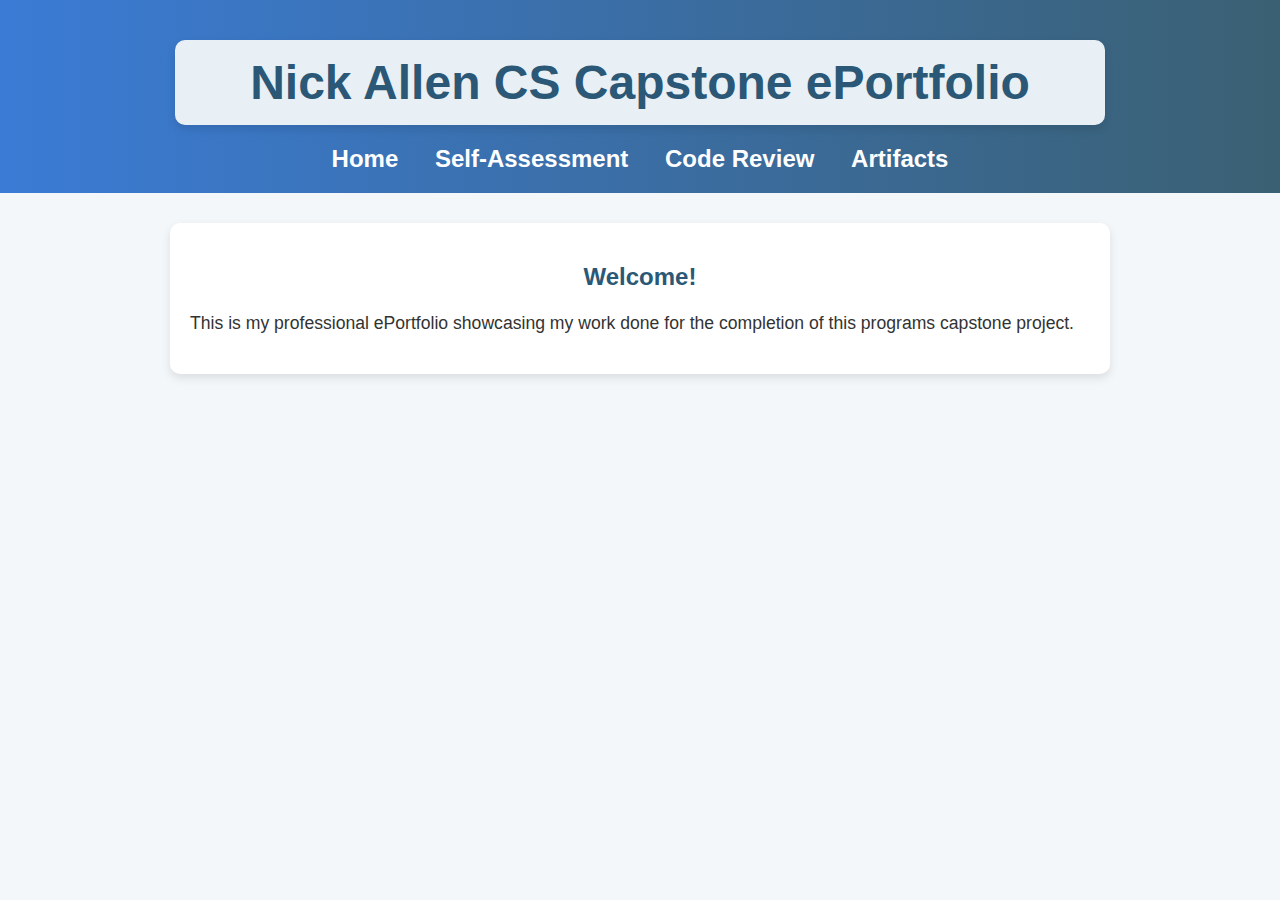
<file: index.html>
<!DOCTYPE html>
<html lang="en">
<head>
    <meta charset="UTF-8">
    <meta name="viewport" content="width=device-width, initial-scale=1.0">
    <title>Nick Allen CS Capstone ePortfolio</title>
    <link rel="stylesheet" href="styles.css"> <!-- Link to CSS file -->
</head>
<body>
    <header>
        <h1>Nick Allen CS Capstone ePortfolio</h1>
        <nav>
            <a href="index.html">Home</a>
            <a href="self-assessment.html">Self-Assessment</a>
            <a href="code-review.html">Code Review</a>
            <a href="artifacts.html">Artifacts</a>
        </nav>
    </header>
    <section>
        <h2>Welcome!</h2>
        <p>This is my professional ePortfolio showcasing my work done for the completion of this programs capstone project.</p>
    </section>
</body>
</html>
</file>
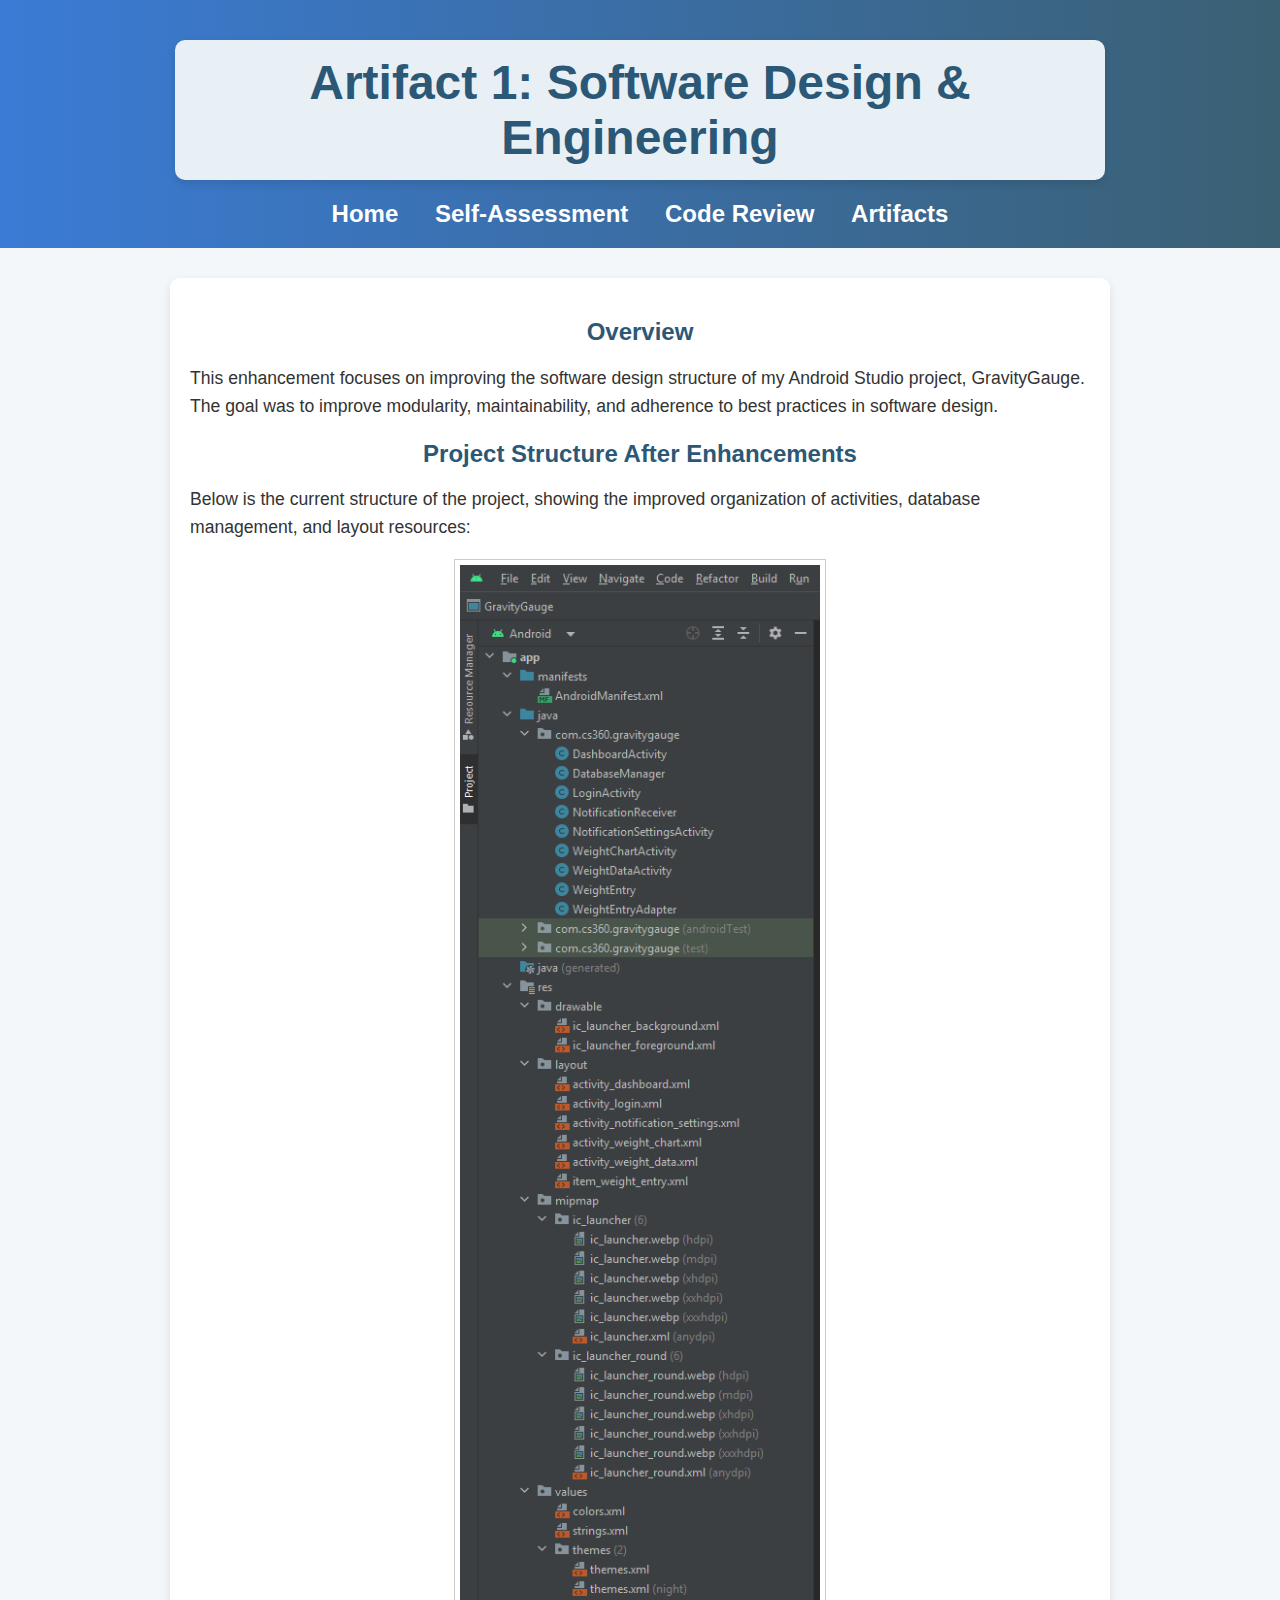
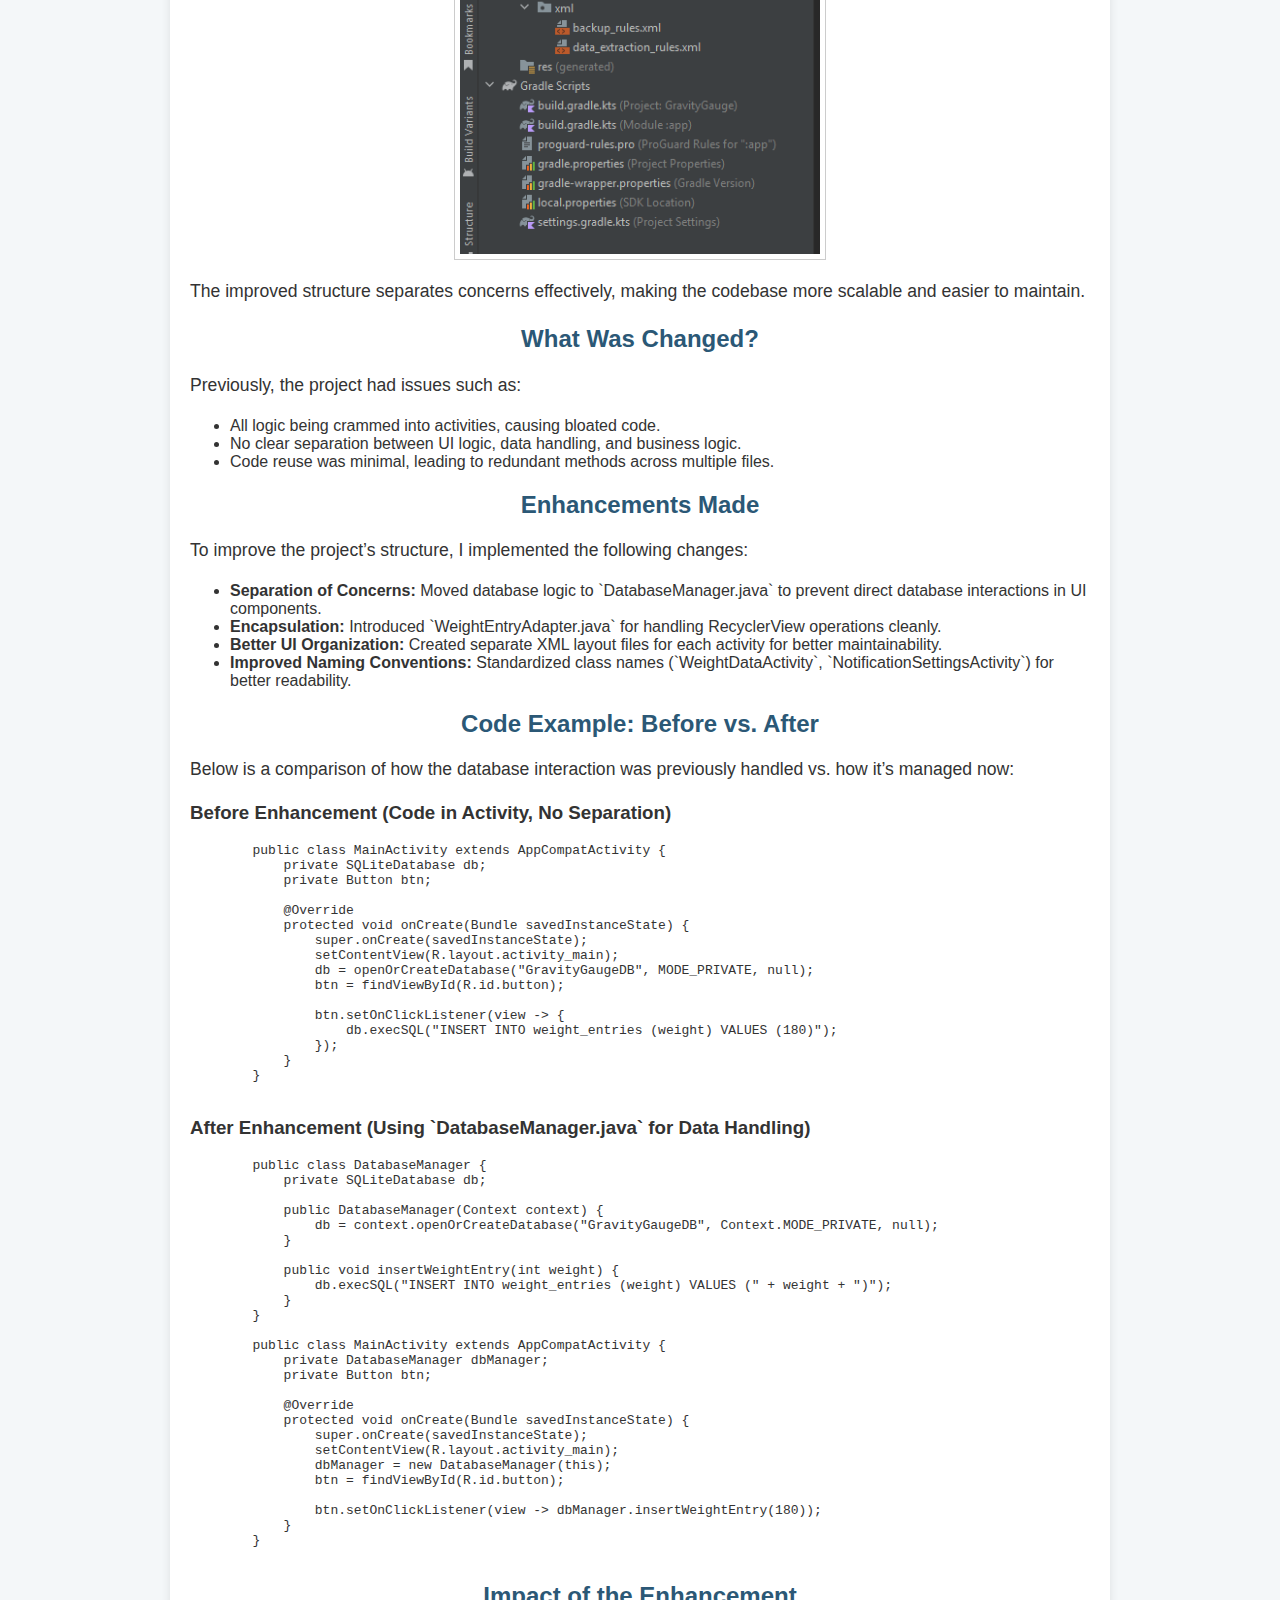
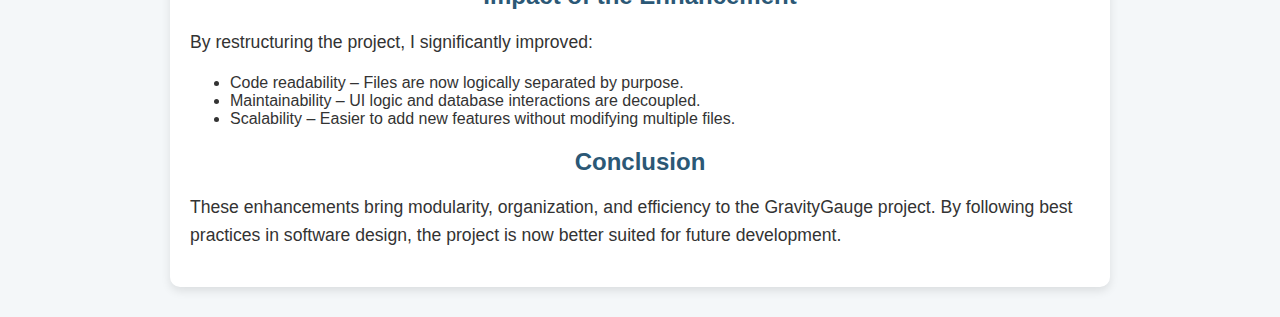
<file: artifact1.html>
<!DOCTYPE html>
<html lang="en">
<head>
    <meta charset="UTF-8">
    <meta name="viewport" content="width=device-width, initial-scale=1.0">
    <title>Artifact 1 - Software Design</title>
    <link rel="stylesheet" href="styles.css">
</head>
<body>
    <header>
        <h1>Artifact 1: Software Design & Engineering</h1>
        <nav>
            <a href="index.html">Home</a>
            <a href="self-assessment.html">Self-Assessment</a>
            <a href="code-review.html">Code Review</a>
            <a href="artifacts.html">Artifacts</a>
        </nav>
    </header>
    <section>
        <h2>Overview</h2>
        <p>
            This enhancement focuses on improving the software design structure of my Android Studio project, 
            GravityGauge. The goal was to improve modularity, maintainability, and adherence to best practices 
            in software design.
        </p>

        <h2>Project Structure After Enhancements</h2>
        <p>
            Below is the current structure of the project, showing the improved organization of activities, database management, 
            and layout resources:
        </p>
        <img src="artifact1structure.png" alt="Updated Project Structure" style="width:40%; max-width:600px; display:block; margin:auto; border:1px solid #ccc; padding: 5px;">
        <p>
            The improved structure separates concerns effectively, making the codebase more scalable and easier to maintain.
        </p>

        <h2>What Was Changed?</h2>
        <p>Previously, the project had issues such as:</p>
        <ul>
            <li>All logic being crammed into activities, causing bloated code.</li>
            <li>No clear separation between UI logic, data handling, and business logic.</li>
            <li>Code reuse was minimal, leading to redundant methods across multiple files.</li>
        </ul>

        <h2>Enhancements Made</h2>
        <p>To improve the project’s structure, I implemented the following changes:</p>
        <ul>
            <li><strong>Separation of Concerns:</strong> Moved database logic to `DatabaseManager.java` to prevent direct database interactions in UI components.</li>
            <li><strong>Encapsulation:</strong> Introduced `WeightEntryAdapter.java` for handling RecyclerView operations cleanly.</li>
            <li><strong>Better UI Organization:</strong> Created separate XML layout files for each activity for better maintainability.</li>
            <li><strong>Improved Naming Conventions:</strong> Standardized class names (`WeightDataActivity`, `NotificationSettingsActivity`) for better readability.</li>
        </ul>

        <h2>Code Example: Before vs. After</h2>
        <p>
            Below is a comparison of how the database interaction was previously handled vs. how it’s managed now:
        </p>

        <h3>Before Enhancement (Code in Activity, No Separation)</h3>
        <pre>
        public class MainActivity extends AppCompatActivity {
            private SQLiteDatabase db;
            private Button btn;

            @Override
            protected void onCreate(Bundle savedInstanceState) {
                super.onCreate(savedInstanceState);
                setContentView(R.layout.activity_main);
                db = openOrCreateDatabase("GravityGaugeDB", MODE_PRIVATE, null);
                btn = findViewById(R.id.button);
                
                btn.setOnClickListener(view -> {
                    db.execSQL("INSERT INTO weight_entries (weight) VALUES (180)");
                });
            }
        }
        </pre>

        <h3>After Enhancement (Using `DatabaseManager.java` for Data Handling)</h3>
        <pre>
        public class DatabaseManager {
            private SQLiteDatabase db;

            public DatabaseManager(Context context) {
                db = context.openOrCreateDatabase("GravityGaugeDB", Context.MODE_PRIVATE, null);
            }

            public void insertWeightEntry(int weight) {
                db.execSQL("INSERT INTO weight_entries (weight) VALUES (" + weight + ")");
            }
        }

        public class MainActivity extends AppCompatActivity {
            private DatabaseManager dbManager;
            private Button btn;

            @Override
            protected void onCreate(Bundle savedInstanceState) {
                super.onCreate(savedInstanceState);
                setContentView(R.layout.activity_main);
                dbManager = new DatabaseManager(this);
                btn = findViewById(R.id.button);
                
                btn.setOnClickListener(view -> dbManager.insertWeightEntry(180));
            }
        }
        </pre>

        <h2>Impact of the Enhancement</h2>
        <p>
            By restructuring the project, I significantly improved:
        </p>
        <ul>
            <li>Code readability – Files are now logically separated by purpose.</li>
            <li>Maintainability – UI logic and database interactions are decoupled.</li>
            <li>Scalability – Easier to add new features without modifying multiple files.</li>
        </ul>

        <h2>Conclusion</h2>
        <p>
            These enhancements bring modularity, organization, and efficiency to the GravityGauge project. 
            By following best practices in software design, the project is now better suited for future development.
        </p>
    </section>
</body>
</html>
</file>
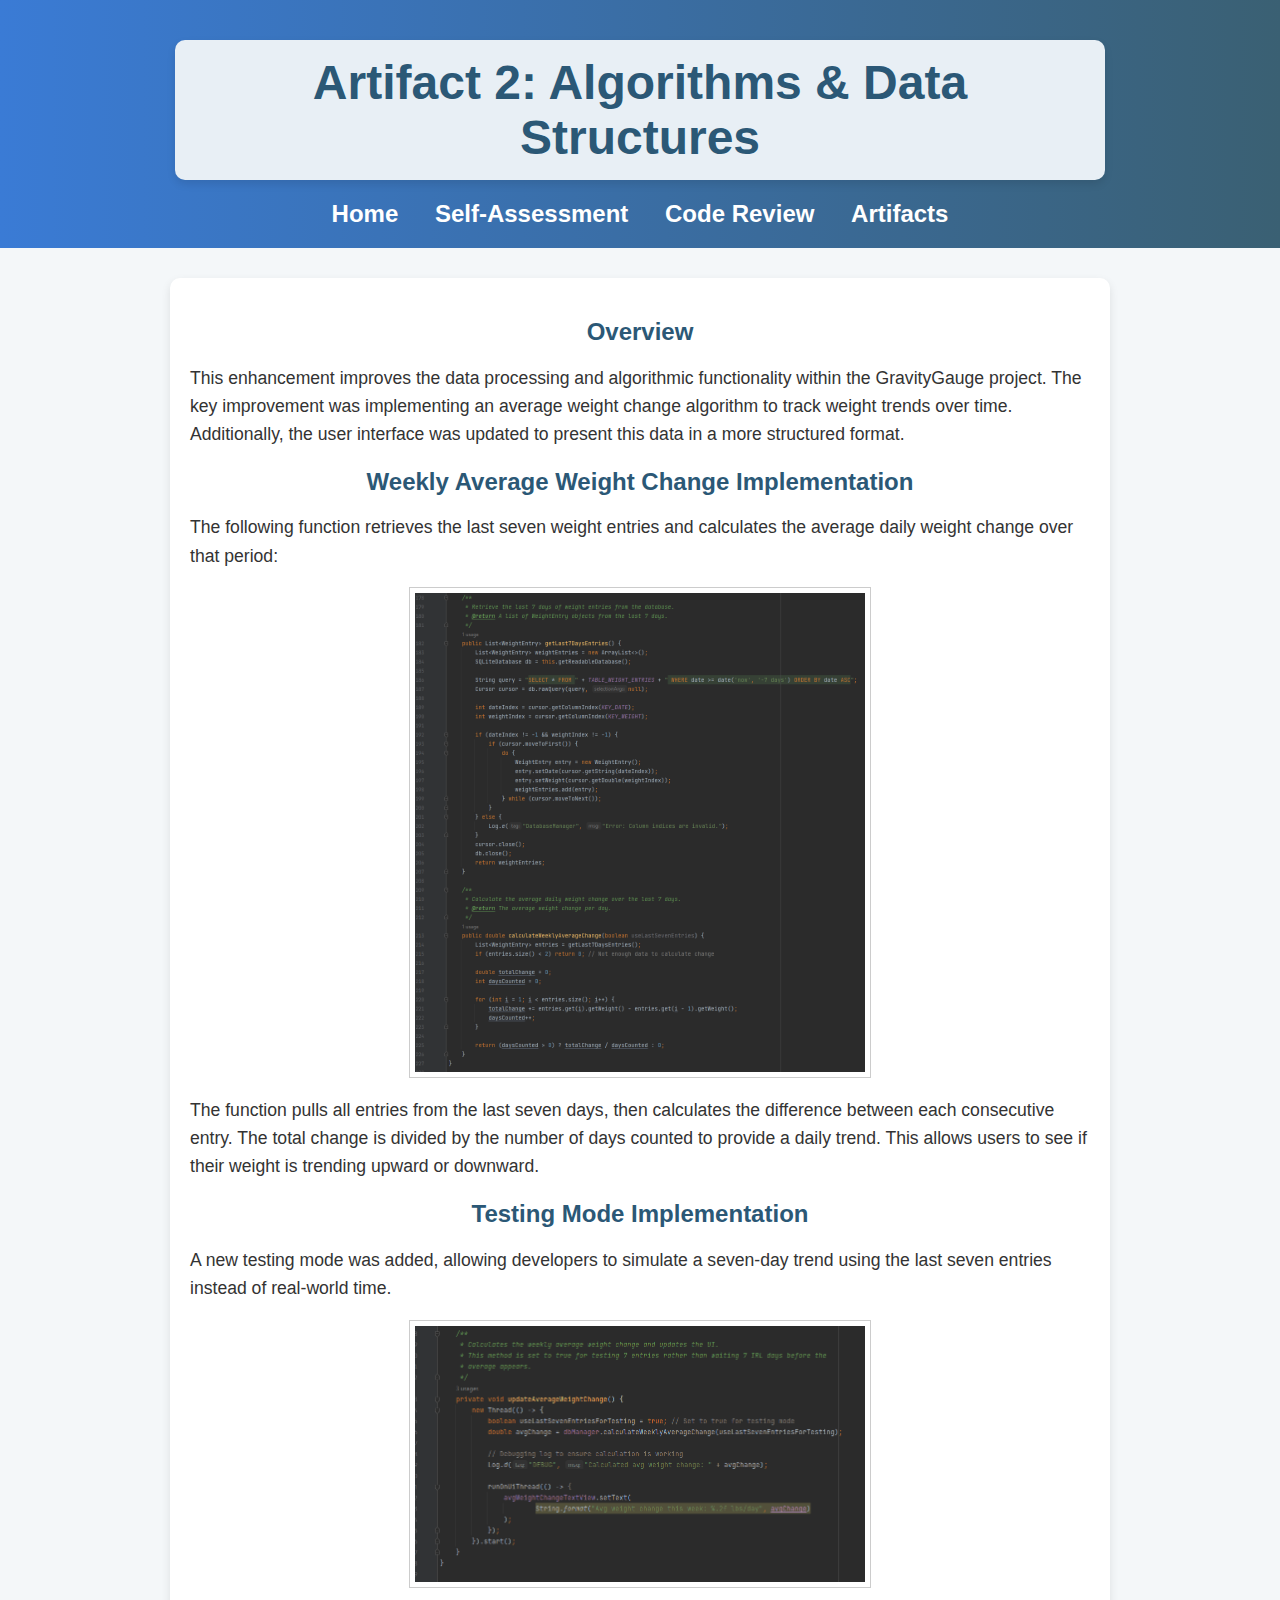
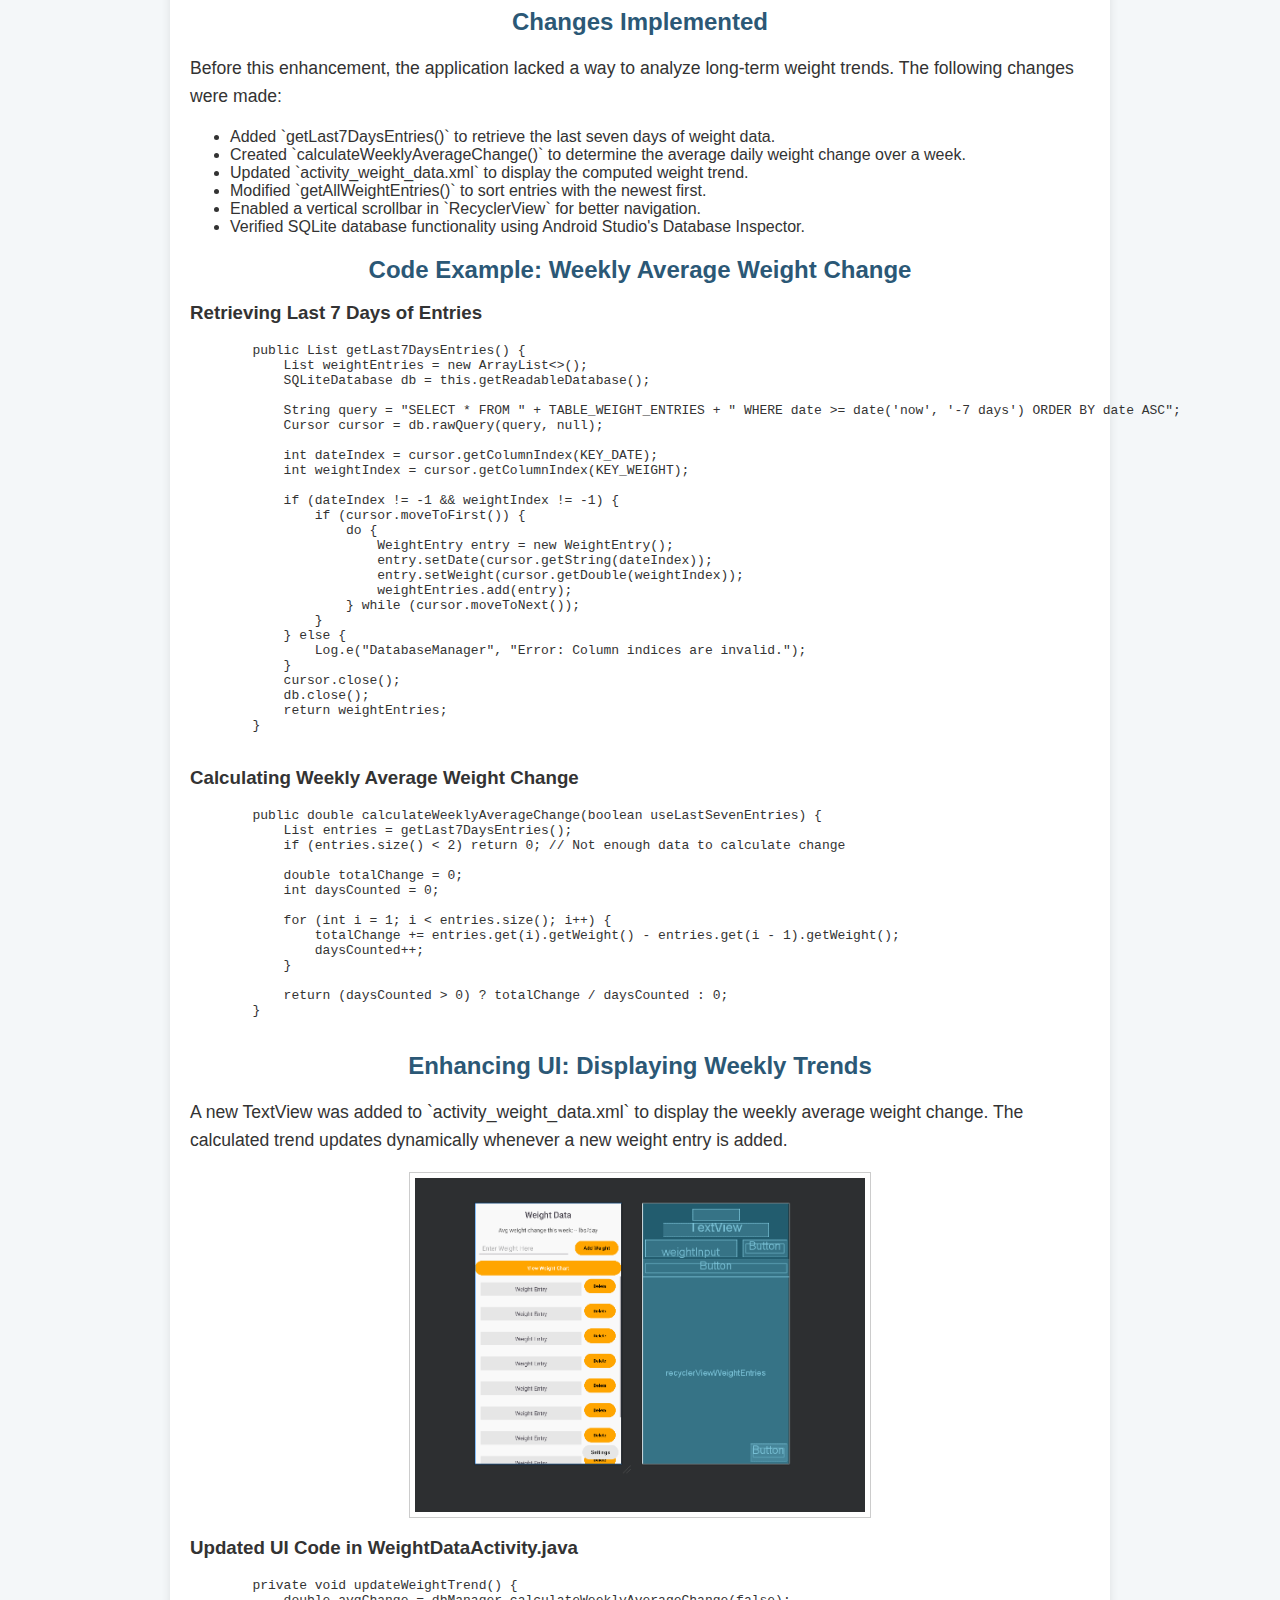
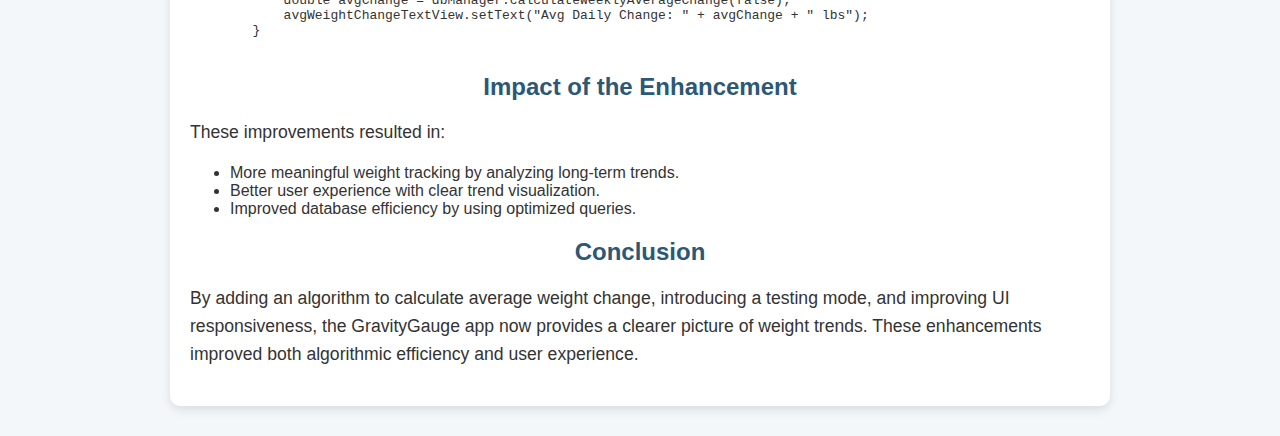
<file: artifact2.html>
<!DOCTYPE html>
<html lang="en">
<head>
    <meta charset="UTF-8">
    <meta name="viewport" content="width=device-width, initial-scale=1.0">
    <title>Artifact 2 - Algorithms & Data Structures</title>
    <link rel="stylesheet" href="styles.css">
</head>
<body>
    <header>
        <h1>Artifact 2: Algorithms & Data Structures</h1>
        <nav>
            <a href="index.html">Home</a>
            <a href="self-assessment.html">Self-Assessment</a>
            <a href="code-review.html">Code Review</a>
            <a href="artifacts.html">Artifacts</a>
        </nav>
    </header>
    <section>
        <h2>Overview</h2>
        <p>
            This enhancement improves the data processing and algorithmic functionality within the GravityGauge project. 
            The key improvement was implementing an average weight change algorithm to track weight trends over time. Additionally, 
            the user interface was updated to present this data in a more structured format.
        </p>

        <h2>Weekly Average Weight Change Implementation</h2>
        <p>The following function retrieves the last seven weight entries and calculates the average daily weight change over that period:</p>
        <img src="artifact2.png" alt="Weekly Average Weight Change Algorithm" style="width:50%; max-width:600px; display:block; margin:auto; border:1px solid #ccc; padding: 5px;">

        <p>
            The function pulls all entries from the last seven days, then calculates the difference between each consecutive entry. 
            The total change is divided by the number of days counted to provide a daily trend. This allows users to see if their 
            weight is trending upward or downward.
        </p>

        <h2>Testing Mode Implementation</h2>
        <p>
            A new testing mode was added, allowing developers to simulate a seven-day trend using the last seven entries instead of real-world time.
        </p>
        <img src="testingmode.png" alt="Testing Mode Implementation" style="width:50%; max-width:600px; display:block; margin:auto; border:1px solid #ccc; padding: 5px;">

        <h2>Changes Implemented</h2>
        <p>Before this enhancement, the application lacked a way to analyze long-term weight trends. The following changes were made:</p>
        <ul>
            <li>Added `getLast7DaysEntries()` to retrieve the last seven days of weight data.</li>
            <li>Created `calculateWeeklyAverageChange()` to determine the average daily weight change over a week.</li>
            <li>Updated `activity_weight_data.xml` to display the computed weight trend.</li>
            <li>Modified `getAllWeightEntries()` to sort entries with the newest first.</li>
            <li>Enabled a vertical scrollbar in `RecyclerView` for better navigation.</li>
            <li>Verified SQLite database functionality using Android Studio's Database Inspector.</li>
        </ul>

        <h2>Code Example: Weekly Average Weight Change</h2>

        <h3>Retrieving Last 7 Days of Entries</h3>
        <pre>
        public List<WeightEntry> getLast7DaysEntries() {
            List<WeightEntry> weightEntries = new ArrayList<>();
            SQLiteDatabase db = this.getReadableDatabase();

            String query = "SELECT * FROM " + TABLE_WEIGHT_ENTRIES + " WHERE date >= date('now', '-7 days') ORDER BY date ASC";
            Cursor cursor = db.rawQuery(query, null);

            int dateIndex = cursor.getColumnIndex(KEY_DATE);
            int weightIndex = cursor.getColumnIndex(KEY_WEIGHT);

            if (dateIndex != -1 && weightIndex != -1) {
                if (cursor.moveToFirst()) {
                    do {
                        WeightEntry entry = new WeightEntry();
                        entry.setDate(cursor.getString(dateIndex));
                        entry.setWeight(cursor.getDouble(weightIndex));
                        weightEntries.add(entry);
                    } while (cursor.moveToNext());
                }
            } else {
                Log.e("DatabaseManager", "Error: Column indices are invalid.");
            }
            cursor.close();
            db.close();
            return weightEntries;
        }
        </pre>

        <h3>Calculating Weekly Average Weight Change</h3>
        <pre>
        public double calculateWeeklyAverageChange(boolean useLastSevenEntries) {
            List<WeightEntry> entries = getLast7DaysEntries();
            if (entries.size() < 2) return 0; // Not enough data to calculate change

            double totalChange = 0;
            int daysCounted = 0;

            for (int i = 1; i < entries.size(); i++) {
                totalChange += entries.get(i).getWeight() - entries.get(i - 1).getWeight();
                daysCounted++;
            }

            return (daysCounted > 0) ? totalChange / daysCounted : 0;
        }
        </pre>

        <h2>Enhancing UI: Displaying Weekly Trends</h2>
        <p>
            A new TextView was added to `activity_weight_data.xml` to display the weekly average weight change.
            The calculated trend updates dynamically whenever a new weight entry is added.
        </p>
        <img src="activityweightdata.png" alt="Updated XML Layout for Weight Data Screen" style="width:50%; max-width:600px; display:block; margin:auto; border:1px solid #ccc; padding: 5px;">

        <h3>Updated UI Code in WeightDataActivity.java</h3>
        <pre>
        private void updateWeightTrend() {
            double avgChange = dbManager.calculateWeeklyAverageChange(false);
            avgWeightChangeTextView.setText("Avg Daily Change: " + avgChange + " lbs");
        }
        </pre>

        <h2>Impact of the Enhancement</h2>
        <p>
            These improvements resulted in:
        </p>
        <ul>
            <li>More meaningful weight tracking by analyzing long-term trends.</li>
            <li>Better user experience with clear trend visualization.</li>
            <li>Improved database efficiency by using optimized queries.</li>
        </ul>

        <h2>Conclusion</h2>
        <p>
            By adding an algorithm to calculate average weight change, introducing a testing mode, and improving UI responsiveness, 
            the GravityGauge app now provides a clearer picture of weight trends. These enhancements improved both algorithmic efficiency 
            and user experience.
        </p>
    </section>
</body>
</html>
</file>
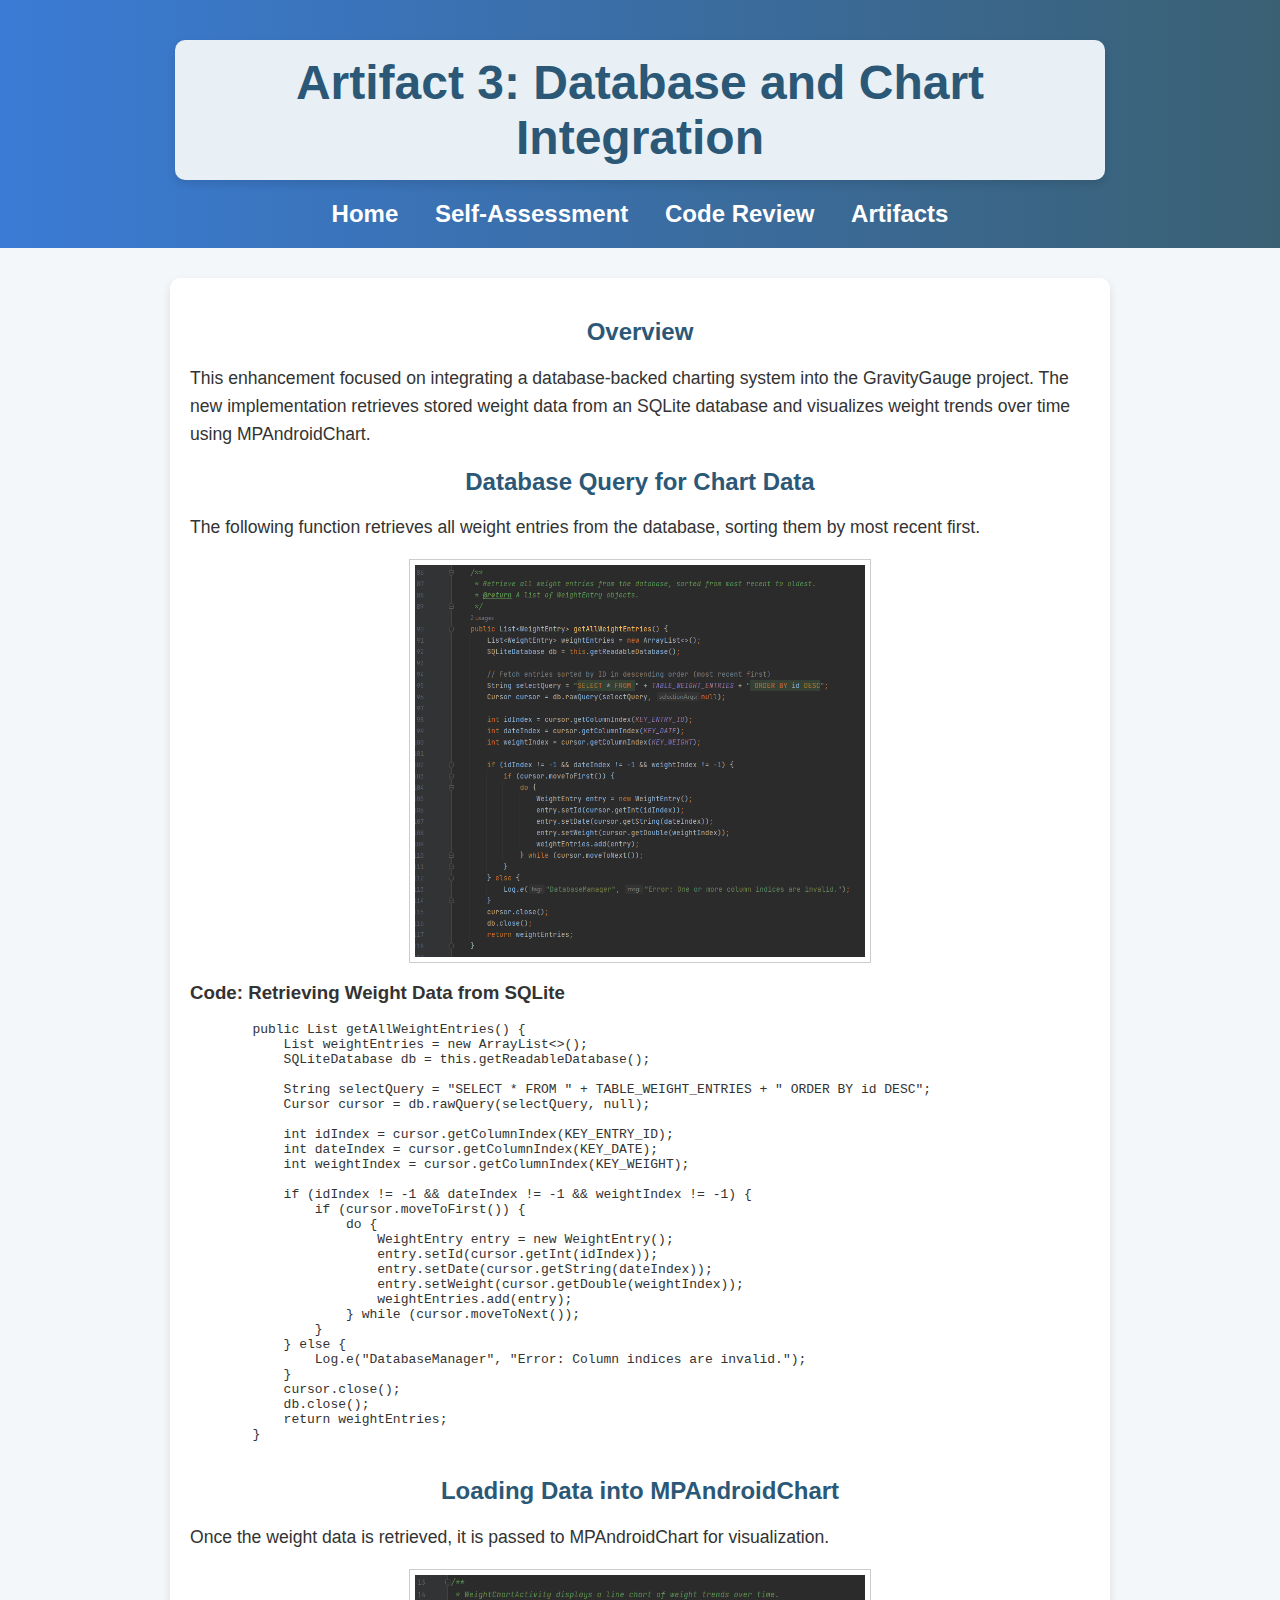
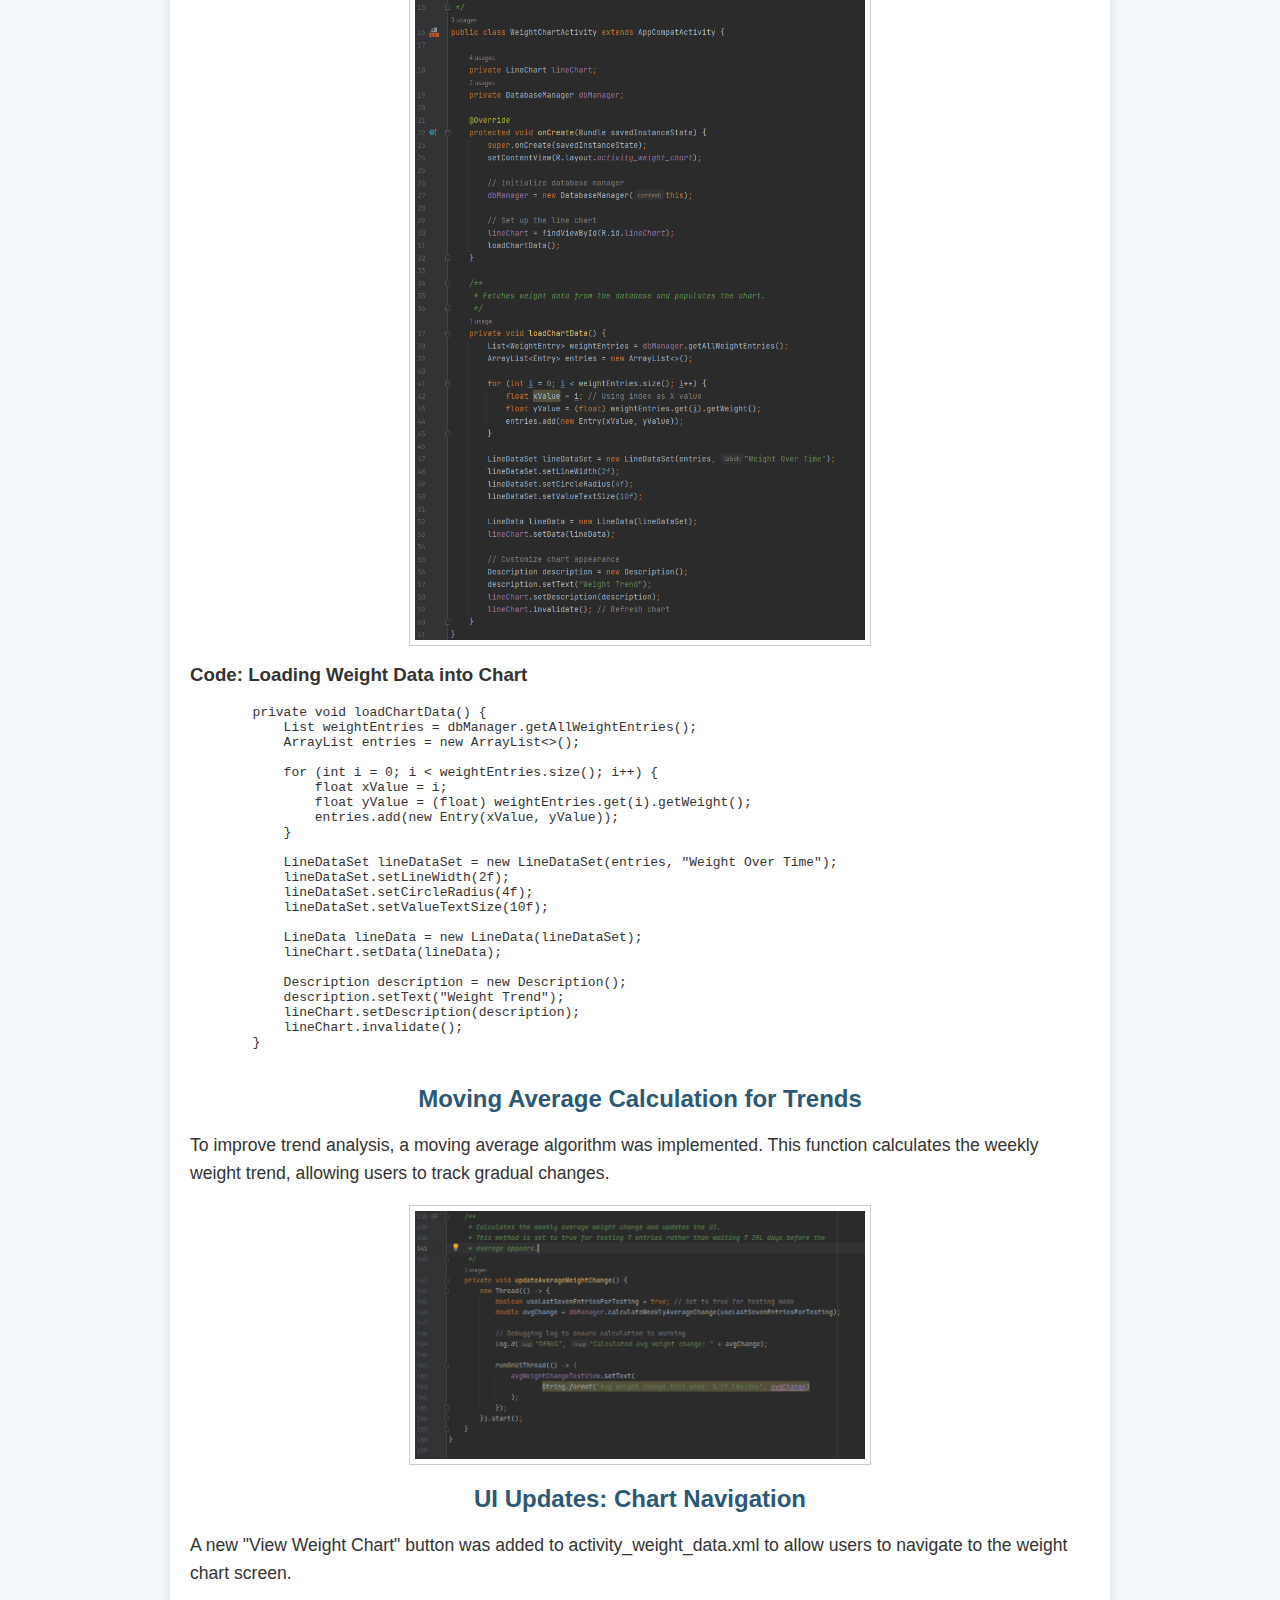
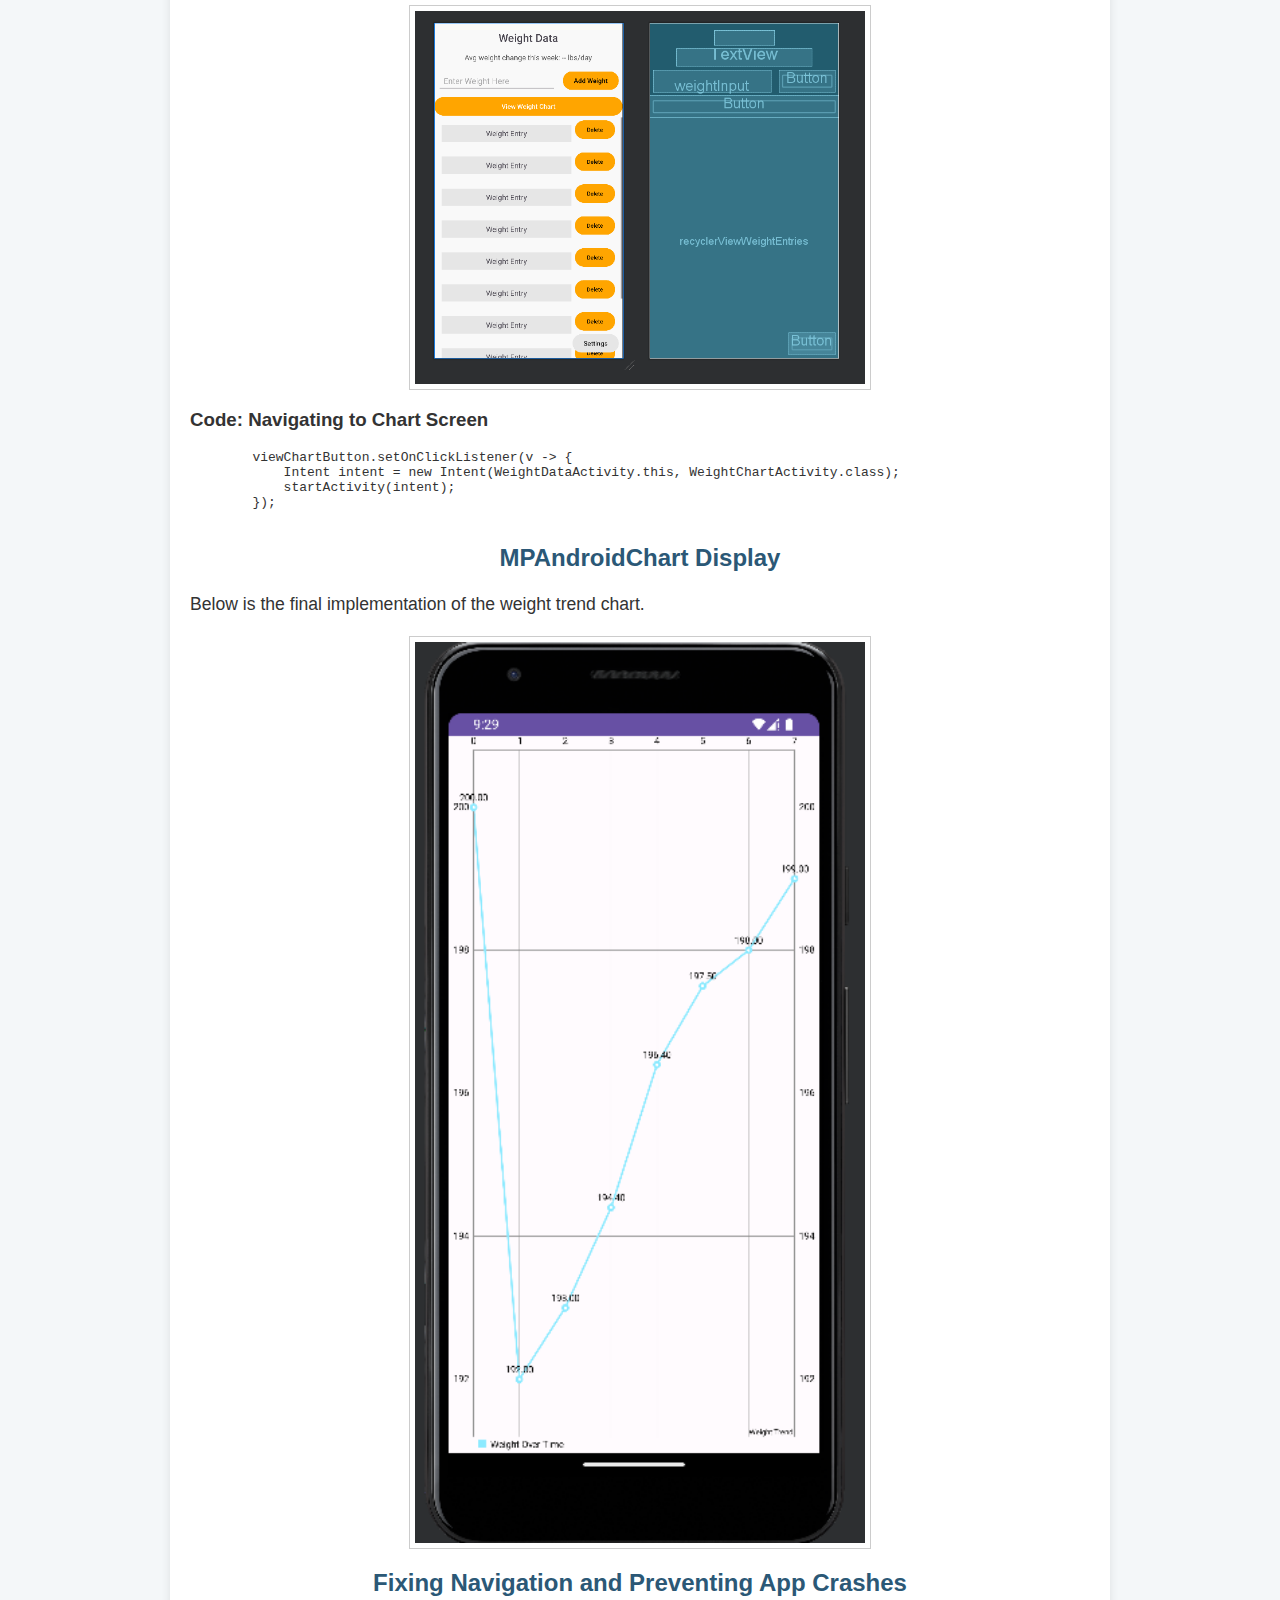
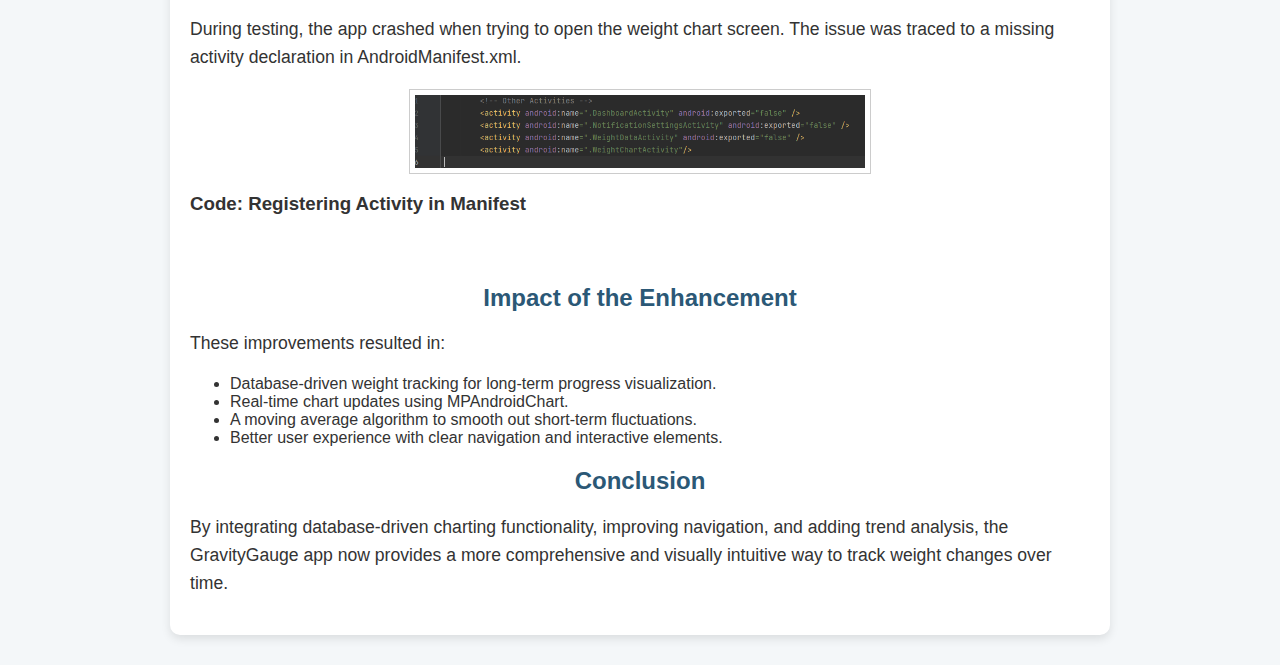
<file: artifact3.html>
<!DOCTYPE html>
<html lang="en">
<head>
    <meta charset="UTF-8">
    <meta name="viewport" content="width=device-width, initial-scale=1.0">
    <title>Artifact 3 - Database & Chart Integration</title>
    <link rel="stylesheet" href="styles.css">
</head>
<body>
    <header>
        <h1>Artifact 3: Database and Chart Integration</h1>
        <nav>
            <a href="index.html">Home</a>
            <a href="self-assessment.html">Self-Assessment</a>
            <a href="code-review.html">Code Review</a>
            <a href="artifacts.html">Artifacts</a>
        </nav>
    </header>
    <section>
        <h2>Overview</h2>
        <p>
            This enhancement focused on integrating a database-backed charting system into the GravityGauge project.
            The new implementation retrieves stored weight data from an SQLite database and visualizes weight trends 
            over time using MPAndroidChart.
        </p>

        <h2>Database Query for Chart Data</h2>
        <p>The following function retrieves all weight entries from the database, sorting them by most recent first.</p>
        <img src="chartdatabasequery.png" alt="Database Query for Chart Data" style="width:50%; max-width:600px; display:block; margin:auto; border:1px solid #ccc; padding: 5px;">

        <h3>Code: Retrieving Weight Data from SQLite</h3>
        <pre>
        public List<WeightEntry> getAllWeightEntries() {
            List<WeightEntry> weightEntries = new ArrayList<>();
            SQLiteDatabase db = this.getReadableDatabase();

            String selectQuery = "SELECT * FROM " + TABLE_WEIGHT_ENTRIES + " ORDER BY id DESC";
            Cursor cursor = db.rawQuery(selectQuery, null);

            int idIndex = cursor.getColumnIndex(KEY_ENTRY_ID);
            int dateIndex = cursor.getColumnIndex(KEY_DATE);
            int weightIndex = cursor.getColumnIndex(KEY_WEIGHT);

            if (idIndex != -1 && dateIndex != -1 && weightIndex != -1) {
                if (cursor.moveToFirst()) {
                    do {
                        WeightEntry entry = new WeightEntry();
                        entry.setId(cursor.getInt(idIndex));
                        entry.setDate(cursor.getString(dateIndex));
                        entry.setWeight(cursor.getDouble(weightIndex));
                        weightEntries.add(entry);
                    } while (cursor.moveToNext());
                }
            } else {
                Log.e("DatabaseManager", "Error: Column indices are invalid.");
            }
            cursor.close();
            db.close();
            return weightEntries;
        }
        </pre>

        <h2>Loading Data into MPAndroidChart</h2>
        <p>Once the weight data is retrieved, it is passed to MPAndroidChart for visualization.</p>
        <img src="loadchartdata.png" alt="Loading Chart Data" style="width:50%; max-width:600px; display:block; margin:auto; border:1px solid #ccc; padding: 5px;">

        <h3>Code: Loading Weight Data into Chart</h3>
        <pre>
        private void loadChartData() {
            List<WeightEntry> weightEntries = dbManager.getAllWeightEntries();
            ArrayList<Entry> entries = new ArrayList<>();

            for (int i = 0; i < weightEntries.size(); i++) {
                float xValue = i;
                float yValue = (float) weightEntries.get(i).getWeight();
                entries.add(new Entry(xValue, yValue));
            }

            LineDataSet lineDataSet = new LineDataSet(entries, "Weight Over Time");
            lineDataSet.setLineWidth(2f);
            lineDataSet.setCircleRadius(4f);
            lineDataSet.setValueTextSize(10f);

            LineData lineData = new LineData(lineDataSet);
            lineChart.setData(lineData);

            Description description = new Description();
            description.setText("Weight Trend");
            lineChart.setDescription(description);
            lineChart.invalidate();
        }
        </pre>

        <h2>Moving Average Calculation for Trends</h2>
        <p>
            To improve trend analysis, a moving average algorithm was implemented. This function calculates 
            the weekly weight trend, allowing users to track gradual changes.
        </p>
        <img src="chartmovingaverage.png" alt="Moving Average Calculation for Chart Trends" style="width:50%; max-width:600px; display:block; margin:auto; border:1px solid #ccc; padding: 5px;">

        <h2>UI Updates: Chart Navigation</h2>
        <p>
            A new "View Weight Chart" button was added to activity_weight_data.xml to allow users to 
            navigate to the weight chart screen.
        </p>
        <img src="chartnavigation.png" alt="Updated Navigation for Chart" style="width:50%; max-width:600px; display:block; margin:auto; border:1px solid #ccc; padding: 5px;">

        <h3>Code: Navigating to Chart Screen</h3>
        <pre>
        viewChartButton.setOnClickListener(v -> {
            Intent intent = new Intent(WeightDataActivity.this, WeightChartActivity.class);
            startActivity(intent);
        });
        </pre>

        <h2>MPAndroidChart Display</h2>
        <p>Below is the final implementation of the weight trend chart.</p>
        <img src="weightchartdisplay.png" alt="MPAndroidChart Display" style="width:50%; max-width:600px; display:block; margin:auto; border:1px solid #ccc; padding: 5px;">

        <h2>Fixing Navigation and Preventing App Crashes</h2>
        <p>
            During testing, the app crashed when trying to open the weight chart screen. 
            The issue was traced to a missing activity declaration in AndroidManifest.xml.
        </p>
        <img src="chartcrashfix.png" alt="Fixing Chart Activity Crash" style="width:50%; max-width:600px; display:block; margin:auto; border:1px solid #ccc; padding: 5px;">

        <h3>Code: Registering Activity in Manifest</h3>
        <pre>
        <activity android:name=".WeightChartActivity"/>
        </pre>

        <h2>Impact of the Enhancement</h2>
        <p>
            These improvements resulted in:
        </p>
        <ul>
            <li>Database-driven weight tracking for long-term progress visualization.</li>
            <li>Real-time chart updates using MPAndroidChart.</li>
            <li>A moving average algorithm to smooth out short-term fluctuations.</li>
            <li>Better user experience with clear navigation and interactive elements.</li>
        </ul>

        <h2>Conclusion</h2>
        <p>
            By integrating database-driven charting functionality, improving navigation, and adding trend analysis, 
            the GravityGauge app now provides a more comprehensive and visually intuitive way to track weight changes over time.
        </p>
    </section>
</body>
</html>
</file>
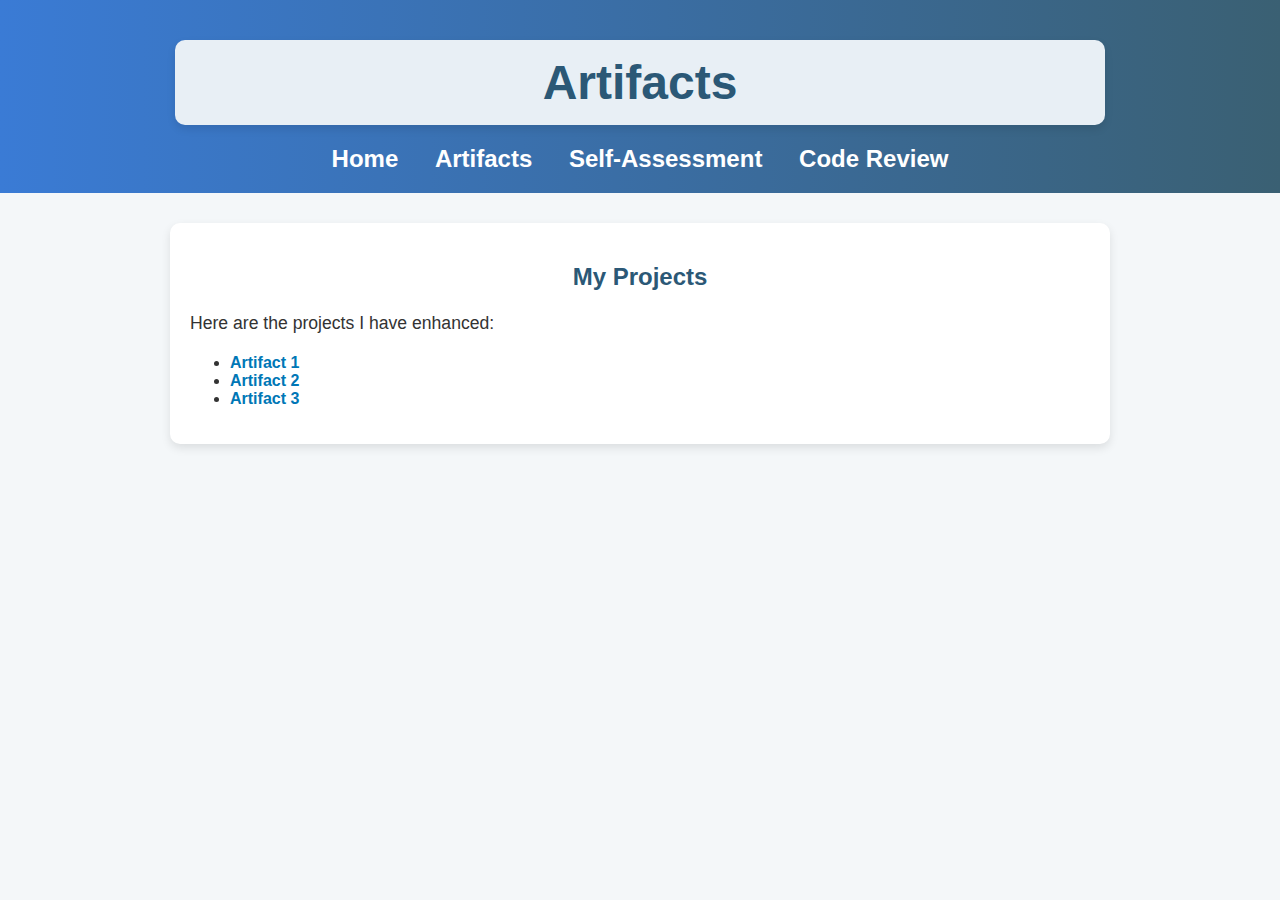
<file: Artifacts.html>
<!DOCTYPE html>
<html lang="en">
<head>
    <meta charset="UTF-8">
    <meta name="viewport" content="width=device-width, initial-scale=1.0">
    <title>Artifacts</title>
    <link rel="stylesheet" href="styles.css">
</head>
<body>
    <header>
        <h1>Artifacts</h1>
        <nav>
            <a href="index.html">Home</a>
            <a href="artifacts.html">Artifacts</a>
            <a href="self-assessment.html">Self-Assessment</a>
            <a href="code-review.html">Code Review</a>
        </nav>
    </header>
    <section>
        <h2>My Projects</h2>
        <p>Here are the projects I have enhanced:</p>
        <ul>
            <li><a href="artifact1.html">Artifact 1</a></li>
            <li><a href="artifact2.html">Artifact 2</a></li>
            <li><a href="artifact3.html">Artifact 3</a></li>
        </ul>
    </section>
</body>
</html>
</file>
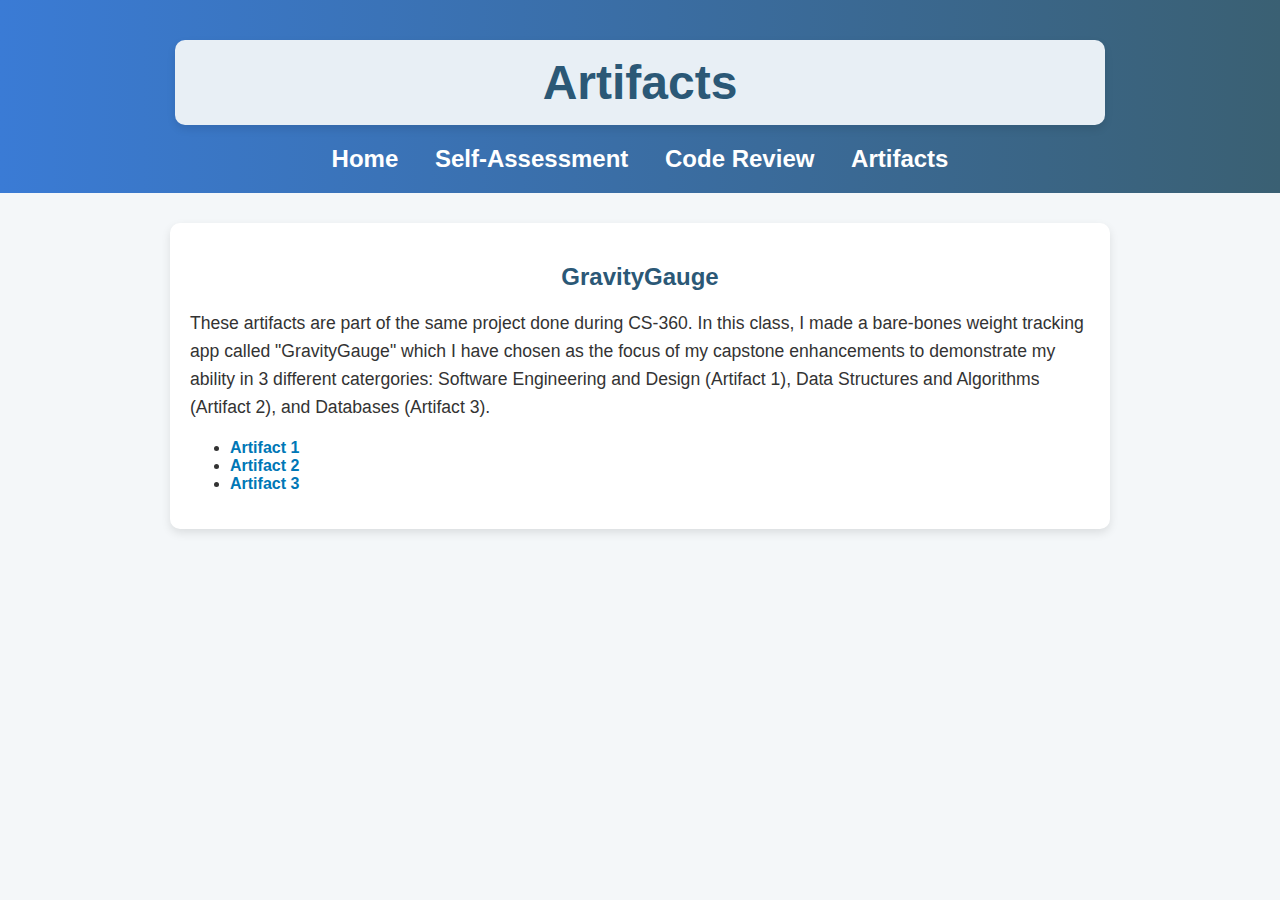
<file: artifacts.html>
<!DOCTYPE html>
<html lang="en">
<head>
    <meta charset="UTF-8">
    <meta name="viewport" content="width=device-width, initial-scale=1.0">
    <title>Artifacts</title>
    <link rel="stylesheet" href="styles.css">
</head>
<body>
    <header>
        <h1>Artifacts</h1>
        <nav>
            <a href="index.html">Home</a>
            <a href="self-assessment.html">Self-Assessment</a>
            <a href="code-review.html">Code Review</a>
            <a href="artifacts.html">Artifacts</a>
        </nav>
    </header>
    <section>
        <h2>GravityGauge</h2>
        <p>These artifacts are part of the same project done during CS-360. In this class, I made a bare-bones weight tracking app called "GravityGauge" which I have chosen as the focus of my capstone enhancements to demonstrate my ability in 3 different catergories: Software Engineering and Design (Artifact 1), Data Structures and Algorithms (Artifact 2), and Databases (Artifact 3).</p>
        <ul class="artifact-list">
            <li><a href="artifact1.html">Artifact 1</a></li>
            <li><a href="artifact2.html">Artifact 2</a></li>
            <li><a href="artifact3.html">Artifact 3</a></li>
        </ul>
    </section>
</body>
</html>
</file>
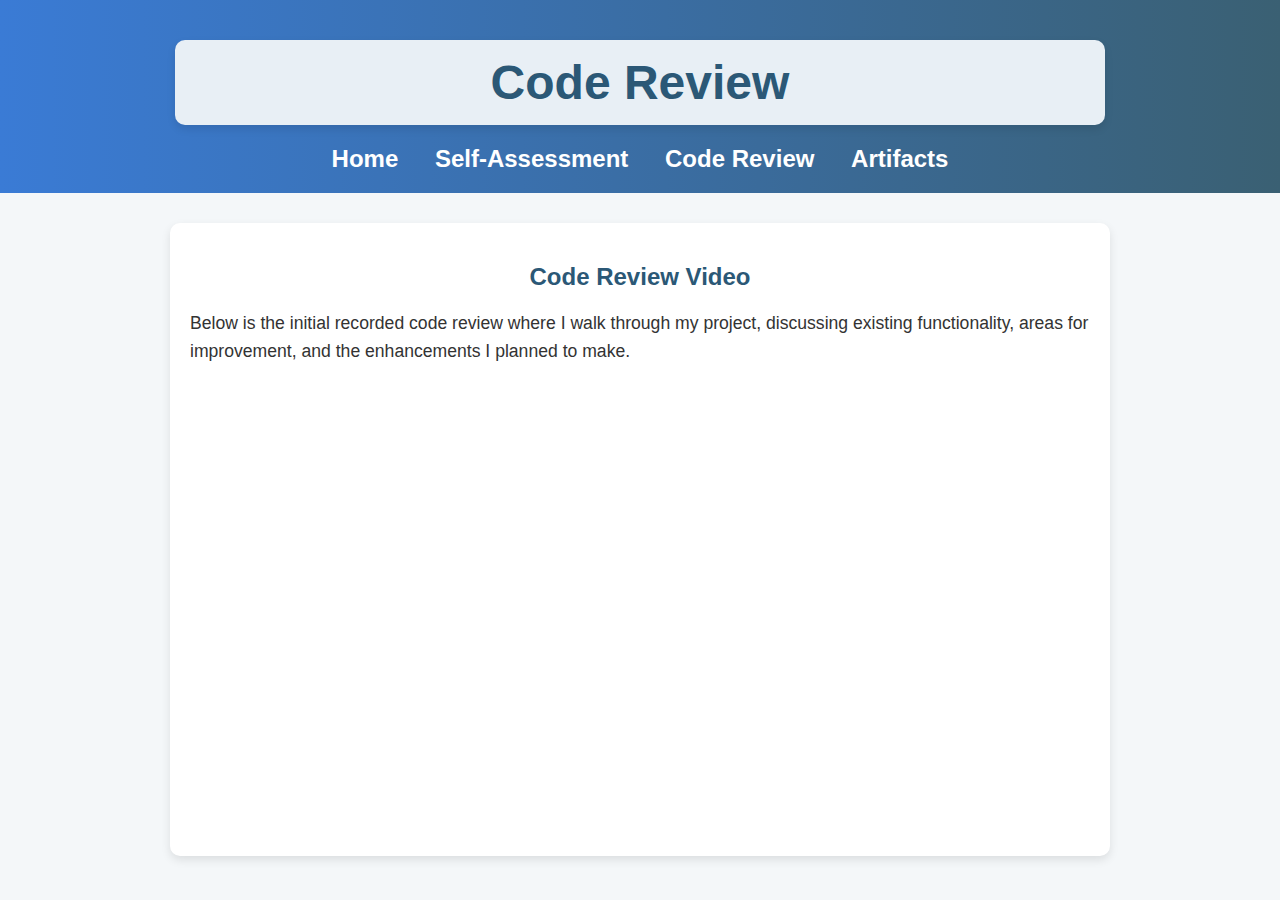
<file: code-review.html>
<!DOCTYPE html>
<html lang="en">
<head>
    <meta charset="UTF-8">
    <meta name="viewport" content="width=device-width, initial-scale=1.0">
    <title>Code Review</title>
    <link rel="stylesheet" href="styles.css">
</head>
<body>
    <header>
        <h1>Code Review</h1>
        <nav>
            <a href="index.html">Home</a>
            <a href="self-assessment.html">Self-Assessment</a>
            <a href="code-review.html">Code Review</a>
            <a href="artifacts.html">Artifacts</a>
        </nav>
    </header>
    
    <section>
        <h2>Code Review Video</h2>
        <p>
            Below is the initial recorded code review where I walk through my project, discussing existing functionality, 
            areas for improvement, and the enhancements I planned to make.
        </p>
        
        <!-- Embedded YouTube Video -->
        <div style="text-align: center;">
            <iframe width="800" height="450" src="https://www.youtube.com/embed/Y399h2McoDQ" 
                    title="Code Review Video" frameborder="0" allowfullscreen>
            </iframe>
        </div>
    </section>
</body>
</html>
</file>
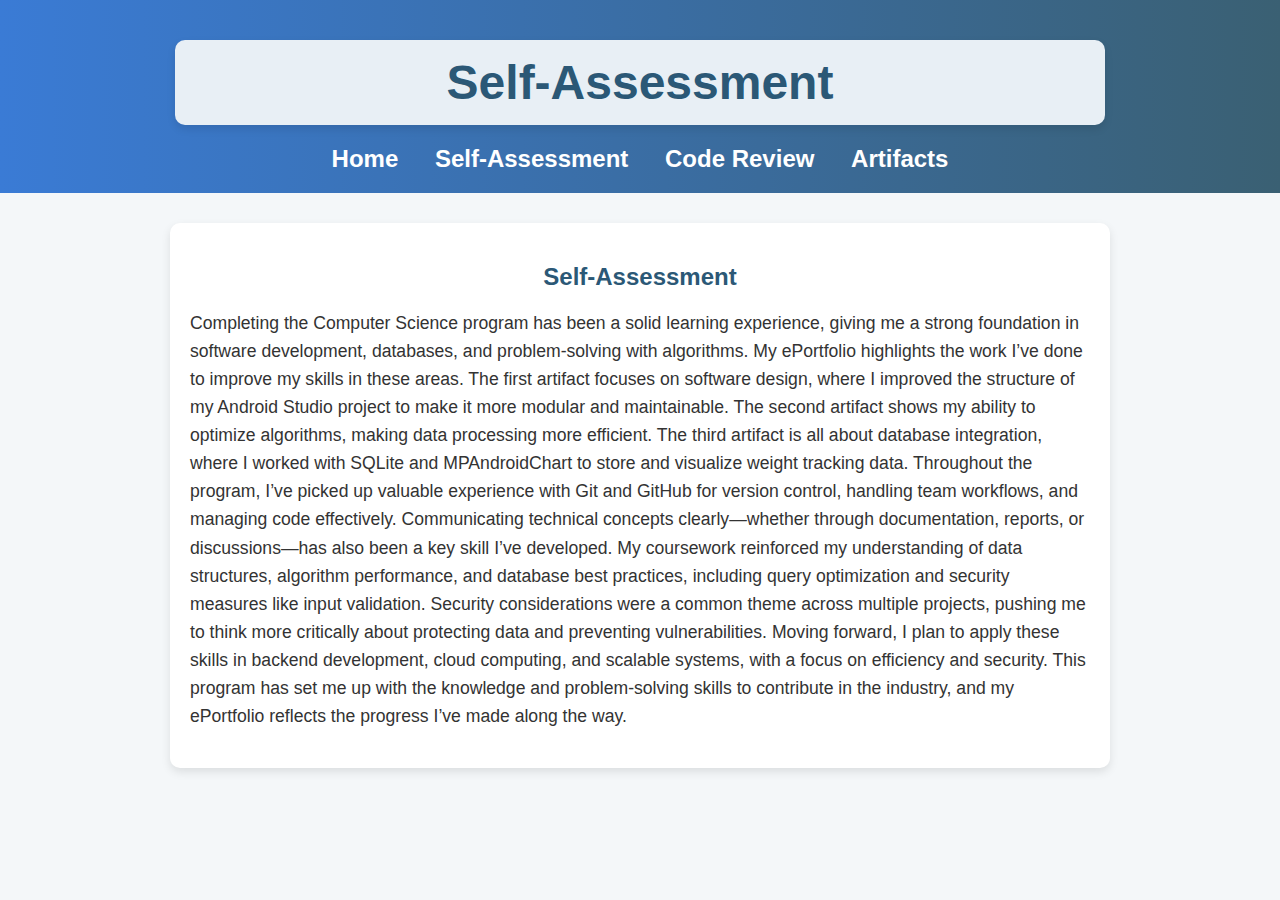
<file: self-assessment.html>
<!DOCTYPE html>
<html lang="en">
<head>
    <meta charset="UTF-8">
    <meta name="viewport" content="width=device-width, initial-scale=1.0">
    <title>Self-Assessment</title>
    <link rel="stylesheet" href="styles.css">
</head>
<body>
    <header>
        <h1>Self-Assessment</h1>
        <nav>
            <a href="index.html">Home</a>
            <a href="self-assessment.html">Self-Assessment</a>
            <a href="code-review.html">Code Review</a>
            <a href="artifacts.html">Artifacts</a>
        </nav>
    </header>
    
    <section>
        <h2>Self-Assessment</h2>
        <p>
            Completing the Computer Science program has been a solid learning experience, giving me a strong foundation in software development, databases, and problem-solving with algorithms. My ePortfolio highlights the work I’ve done to improve my skills in these areas. 
            The first artifact focuses on software design, where I improved the structure of my Android Studio project to make it more modular and maintainable. The second artifact shows my ability to optimize algorithms, making data processing more efficient. 
            The third artifact is all about database integration, where I worked with SQLite and MPAndroidChart to store and visualize weight tracking data. Throughout the program, I’ve picked up valuable experience with Git and GitHub for version control, handling team workflows, and managing code effectively. 
            Communicating technical concepts clearly—whether through documentation, reports, or discussions—has also been a key skill I’ve developed. My coursework reinforced my understanding of data structures, algorithm performance, and database best practices, including query optimization and security measures
            like input validation. Security considerations were a common theme across multiple projects, pushing me to think more critically about protecting data and preventing vulnerabilities. Moving forward, I plan to apply these skills in backend development, cloud computing, and scalable systems, with a focus 
            on efficiency and security. This program has set me up with the knowledge and problem-solving skills to contribute in the industry, and my ePortfolio reflects the progress I’ve made along the way.
        </p>
    </section>
</body>
</html>
</file>
<file: styles.css>
/* General Styling */
body {
    font-family: Arial, sans-serif;
    background-color: #f4f7f9;
    color: #333;
    margin: 0;
    padding: 0;
}

/* Header with Soft Blue Gradient */
header {
    background: linear-gradient(to right, #3a7bd5, #3a6073);
    color: white;
    padding: 20px 0;
    text-align: center;
    font-size: 1.5em;
    font-weight: bold;
}

/* Navigation Bar */
nav {
    margin-top: 10px;
}
nav a {
    color: white;
    text-decoration: none;
    margin: 0 15px;
    font-size: 1em;
    font-weight: bold;
    transition: 0.3s;
}
nav a:hover {
    color: #d4e9ff;
}

/* Page Title Styling */
h1 {
    background-color: #e8eff5; /* Softer Blue */
    color: #2b5876; /* Dark Blue Text */
    padding: 15px;
    text-align: center;
    font-size: 2em;
    font-weight: bold;
    border-radius: 10px;
    margin: 20px auto;
    max-width: 900px;
    box-shadow: 0px 4px 8px rgba(0, 0, 0, 0.1);
}

/* Section Styling */
section {
    background: white;
    margin: 30px auto;
    padding: 20px;
    max-width: 900px;
    border-radius: 10px;
    box-shadow: 0px 4px 10px rgba(0, 0, 0, 0.1);
}

/* Paragraph Text - Slightly Larger for Readability */
p {
    font-size: 1.1em; /* Slightly larger text */
    line-height: 1.6; /* Improves readability */
}

/* Headings */
h2 {
    color: #2b5876;
    text-align: center;
    font-size: 1.5em;
    margin-bottom: 15px;
}

/* Links */
a {
    color: #0077b6;
    text-decoration: none;
    font-weight: bold;
}
a:hover {
    text-decoration: underline;
}

/* Buttons */
button, .btn {
    background-color: #468faf;
    color: white;
    border: none;
    padding: 10px
</file>
